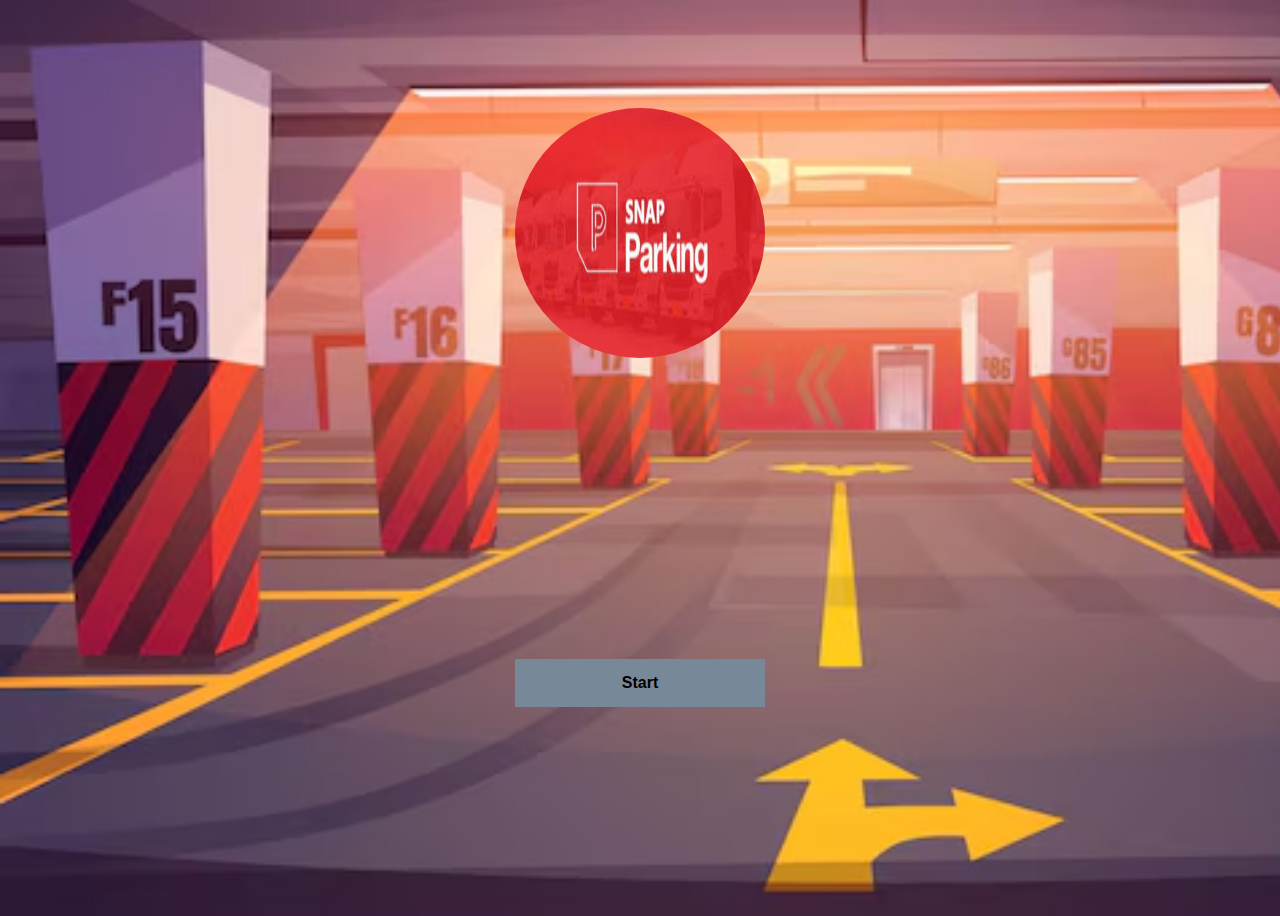
<file: templates/index.html>
<!DOCTYPE html>
<html lang="en">
<head>
<meta charset="UTF-8">
<meta name="viewport" content="width=device-width, initial-scale=1.0">
<title>Document</title>
<link rel="stylesheet" href="style.css"/>
</head>
<body>
<div>
<img src="../images/logo.jpg"/>
</div>
<div>
<a href="./select.html"> <button><strong>Start</strong></button></a>
</div>
</body>
</html>
</file>
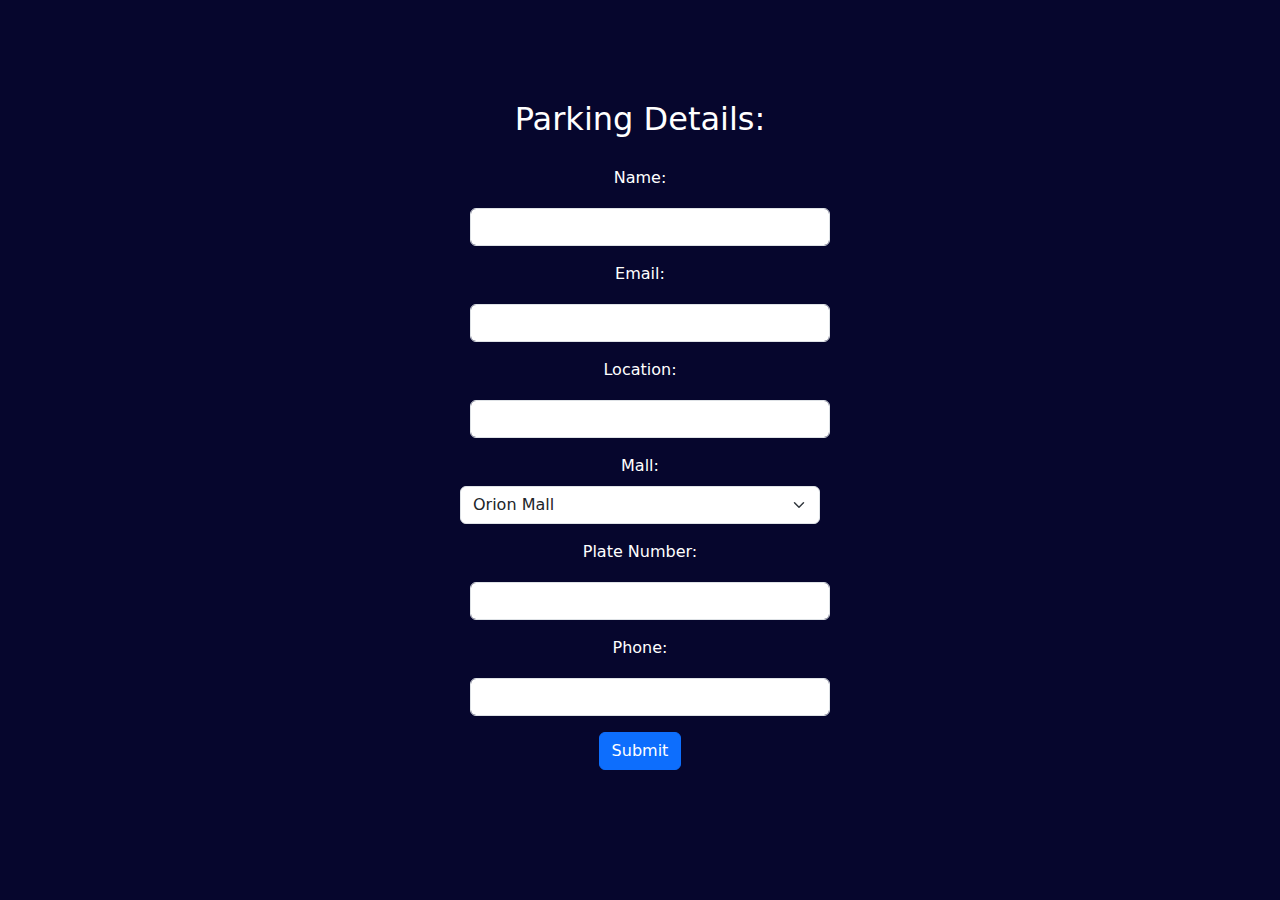
<file: templates/form.html>
<!DOCTYPE html>
<html lang="en">
<head>
<meta charset="UTF-8">
<meta name="viewport" content="width=device-width, initial-scale=1.0">
<title>Parking Form</title>
<link href="https://cdn.jsdelivr.net/npm/bootstrap@5.3.3/dist/css/bootstrap.min.css"rel="stylesheet"
integrity="sha384-QWTKZyjpPEjISv5WaRU9OFeRpok6YctnYmDr5pNlyT2bRjXh0JMhjY6hW+ALEwIH"
crossorigin="anonymous">
<link rel="stylesheet" href="./form.css"/>
<style>
/* Add custom styles for a smaller form */
.form-container {
max-width: 400px; /* Adjust the width as needed */
margin: 0 auto; /* Center the form horizontally */
padding: 20px; /* Add some padding for spacing */
}
</style>
</head>
<body>
<h2>Parking Details:</h2>
<div class="form-container">
<form id="parkingForm">
<div class="mb-3">
<label for="name" class="form-label">Name:</label>
<input type="text" class="form-control" id="name" name="name" required>
</div>
<div class="mb-3">
<label for="email" class="form-label">Email:</label>
<input type="email" class="form-control" id="email" name="email" required>
</div>
<div class="mb-3">
<label for="location" class="form-label">Location:</label>
<input type="text" class="form-control" id="location" name="location">
</div>
<div class="mb-3">
<label for="mall" class="form-label">Mall:</label>
<select class="form-select" id="mall" name="mall">
<option>Orion Mall</option>
<option>Mantri Square Mall</option>
<option>Forum Fiza Mall</option>
<option>City Centre</option>
</select>
</div>
<div class="mb-3">
<label for="plate" class="form-label">Plate Number:</label>
<input type="text" class="form-control" id="plate" name="plate">
</div>
<div class="mb-3">
<label for="phone" class="form-label">Phone:</label>
<input type="text" class="form-control" id="phone" name="phone">
</div>
<button type="submit" class="btn btn-primary">Submit</button>
</form>
</div>
<script>
document.getElementById("parkingForm").addEventListener('submit', function(e) {
e.preventDefault();
// handle form submission here (already implemented in given code)
// After successful form submission, show success message
const successAlert = document.createElement('div');
successAlert.classList.add('alert', 'alert-success', 'role="alert"');
successAlert.textContent = 'Form submitted successfully!';
document.getElementById('parkingForm').after(successAlert);
// Add an OK button to the success message
const okButton = document.createElement('button');
okButton.type = 'button';
okButton.classList.add('btn', 'btn-primary');
okButton.textContent = 'OK';
okButton.addEventListener('click', () => {
window.location.href = 'timing.html'; // Redirect to timing.html
});
successAlert.appendChild(okButton);
});
</script>
</body>
</html>
</file>
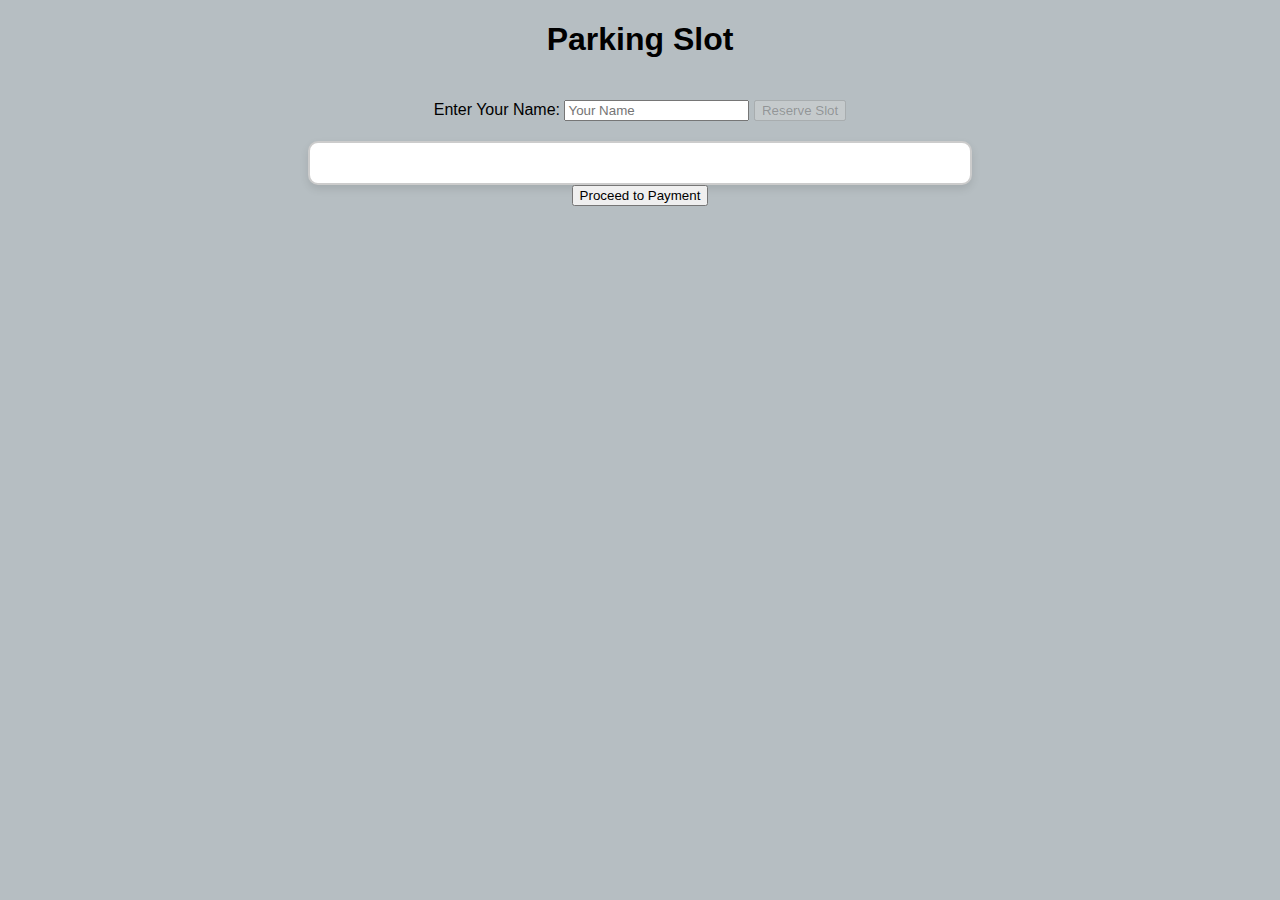
<file: templates/parking_space.html>
<!DOCTYPE html>
<html lang="en">
<head>
<meta charset="UTF-8">
<meta name="viewport" content="width=device-width, initial-scale=1.0">
<title>Parking Layout</title>
<link rel="stylesheet" href="./parking_space.css">
</head>
<body>
<h1>Parking Slot</h1>
<div class="form-container">
<label for="username">Enter Your Name:</label>
<input type="text" id="username" placeholder="Your Name">
<button id="submit" disabled>Reserve Slot</button>
</div>
<div id="parking-lot" class="parking-lot"></div>
<a href="./payment.html"><button style="float: right;">Proceed to Payment</button></a>
</body>
</html>
</file>
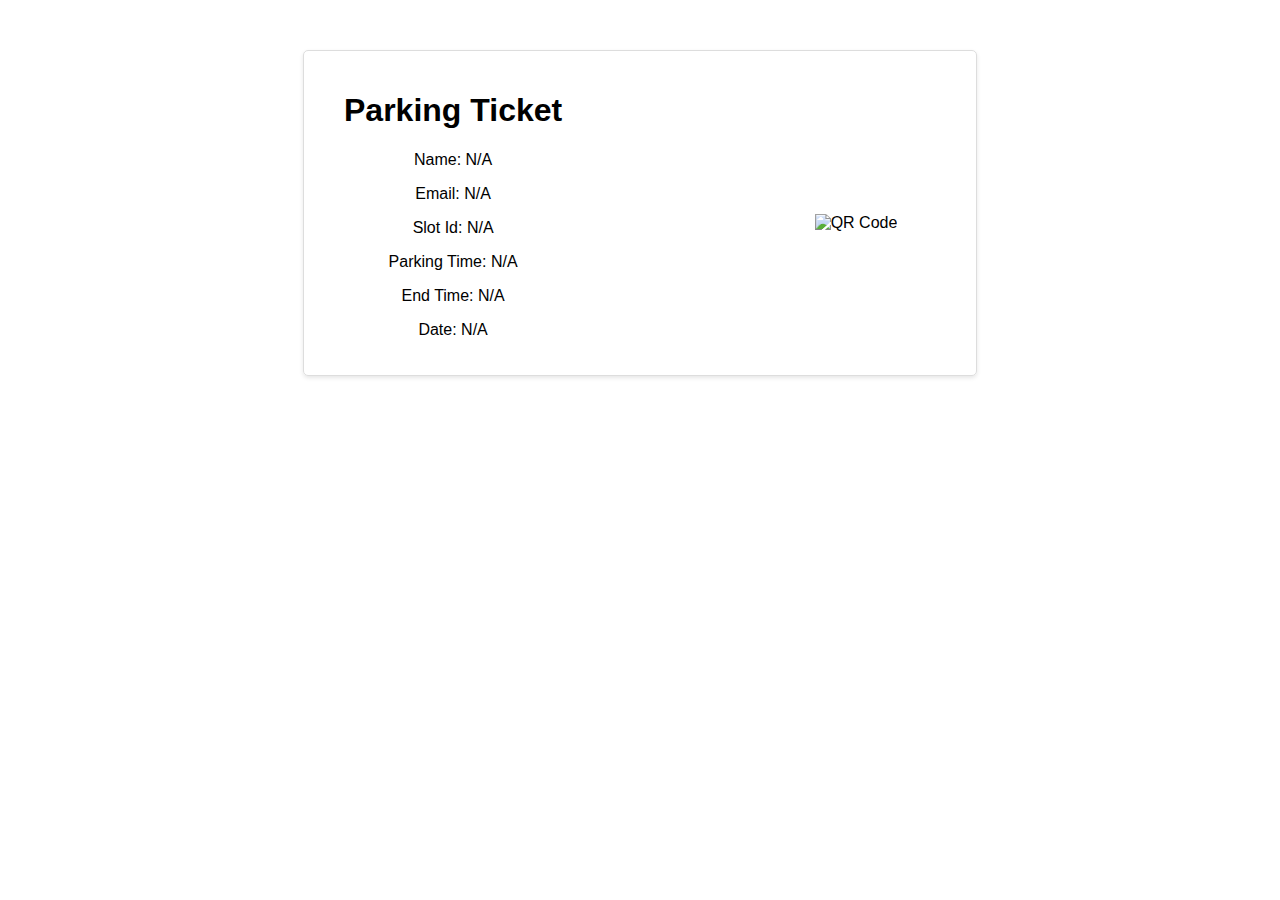
<file: templates/ticket.html>
<!DOCTYPE html>
<html lang="en">
<head>
<meta charset="UTF-8">
<meta name="viewport" content="width=device-width, initial-scale=1.0">
<title>Parking Ticket</title>
<link rel="stylesheet" href="./ticket.css"/>
</head>
<body>
<div class="container">
<div class="ticket-details">
<h1>Parking Ticket</h1>
<p>Name: <span id="name">N/A</span></p>
<p>Email: <span id="email">N/A</span></p>
<p>Slot Id: <span id="slotId">N/A</span></p>
<p>Parking Time: <span id="parkingTime">N/A</span></p>
<p>End Time: <span id="endTime">N/A</span></p>
<p>Date: <span id="date">N/A</span></p>
</div>
<div class="qr-code-container">
<img id="qrCode" alt="QR Code" />
</div>
</div>
<script>
async function fetchTicket() {
try {
// Fetch the ticket data from the backend
const response = await fetch('http://localhost:5001/get-ticket');
if (!response.ok) {
throw new Error(`HTTP error! status: ${response.status}`);
}
const data = await response.json();
const ticketData = data.ticketData || {};
const qrCodeUrl = data.qrCodeUrl;
// Update HTML with ticket details
document.getElementById('name').innerText = ticketData.name || 'N/A';
document.getElementById('email').innerText = ticketData.email || 'N/A';
document.getElementById('slotId').innerText = ticketData.slotId || 'N/A';
document.getElementById('parkingTime').innerText = ticketData.Parking_time || 'N/A';
document.getElementById('endTime').innerText = ticketData.End_time || 'N/A';
document.getElementById('date').innerText = ticketData.Date || 'N/A';
// Set QR code
if (qrCodeUrl) {
document.getElementById('qrCode').src = qrCodeUrl;
}
} catch (error) {
console.error('Error fetching ticket:', error);
alert('Failed to fetch ticket details. Please try again.');
}
}
// Call the function to fetch and display ticket data
fetchTicket();
</script>
</body>
</html>
</file>
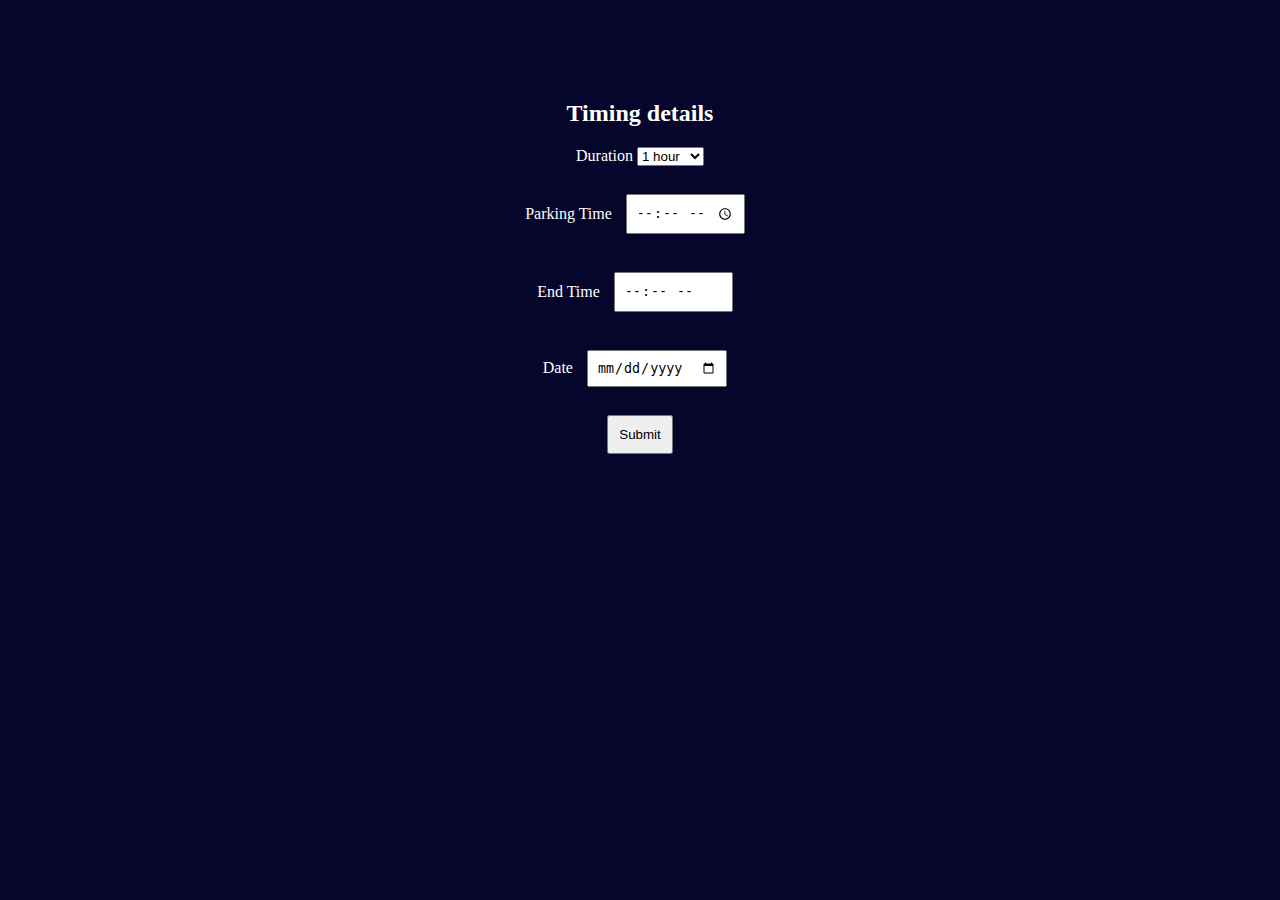
<file: templates/timing.html>
<!DOCTYPE html>
<html lang="en">
<head>
<meta charset="UTF-8">
<meta name="viewport" content="width=device-width, initial-scale=1.0">
<title>Timing</title>
<style>
body{
background-color: rgb(6, 6, 45);
text-align: center;
margin: 100px; 
color: white;
}
input{
padding: 8px;
margin: 10px;
}
a{
text-align: end;
justify-content: end;
float: right;
}
button{
padding: 10px;
}
</style>
</head>
<body>
<form id="parkingTimeDate" method="post">
<h2>Timing details </h2>
<label for="time">Duration</label>
<select name="time" id="time" onchange="updateEndTime()">
<option value="1">1 hour</option>
<option value="2">2 hours</option>
<option value="3">3 hours</option>
<option value="4">4 hours</option>
</select><br><br>
<label for="parking-time">Parking Time</label>
<input type="time" id="parking-time" onchange="updateEndTime()"><br><br>
<label for="end-time">End Time</label>
<input type="time" id="end-time" readonly><br><br>
<label for="date">Date</label>
<input type="date" id="date"><br><br>
<button type="submit">Submit</button>
</form>
<div id="total-amount"></div> <script>
function updateEndTime() {
const parkingTime = document.getElementById('parking-time').value;
const selectedTime = document.getElementById('time').value;
if (parkingTime && selectedTime) {
const startDate = new Date(`1970-01-01T${parkingTime}:00`);
const duration = parseInt(selectedTime);
const endDate = new Date(startDate.getTime() + duration * 60 * 60 * 1000);
const endHours = endDate.getHours().toString().padStart(2, '0');
const endMinutes = endDate.getMinutes().toString().padStart(2, '0');
const endTime = `${endHours}:${endMinutes}`;
document.getElementById('end-time').value = endTime;
const pricePerHour = 50; 
const totalAmount = duration * pricePerHour;
document.getElementById('total-amount').textContent = `Total Amount: ₹${totalAmount}`;
}
}
document.getElementById("parkingTimeDate").addEventListener("submit", async (e) => {
e.preventDefault(); 
const formData = {
Time: document.getElementById('time').value,
Parking_time: document.getElementById('parking-time').value,
End_time: document.getElementById('end-time').value,
Date: document.getElementById('date').value,
};
try {
const response = await fetch('http://localhost:5003/submit-parking', {
method: 'POST',
headers: { 'Content-Type': 'application/json' },
body: JSON.stringify(formData),
});
if (!response.ok) {
throw new Error('Network response was not ok');
}
const data = await response.json();
console.log('Server Response:', data);
alert('Form submitted successfully!');
// Redirect to parking_space.html after a short delay
setTimeout(() => {
window.location.href = 'parking_space.html'; 
}, 500); // 500ms delay
} catch (error) {
console.error('Error:', error);
alert('Failed to submit form.');
}
});
</script>
</body>
</html>
</file>
<file: templates/style.css>
body{
    background-image: url('../images/index.avif');
    background-repeat: no-repeat;
    background-size: cover;
    }
    img{
    display: inline-flex;/* Use inline-flex to align the icon properly */
    justify-content: center; /* Center the icon horizontally */
    align-items: center; /*Center the icon vertically */
    width: 250px; /* Set the width of the circle */
    height: 250px; /* Set the height of the circle */
    border-radius: 50%; /* Makes the icon circular */
    font-size: 24px; /* Adjust the size of the icon */
    }
    button{
    padding: 15px;
    width: 250px;
    background-color: lightslategrey;
    border: none;
    font-size: medium;
    }
    button:hover{
    background-color: white;
    }
    div{
    display: flex;
    justify-content: center;
    height: 50vh;
    align-items: center;
    }
</file>
<file: templates/form.css>
body{
    background-color: rgb(6, 6, 45);
    text-align: center;
    margin: 100px;
    background-repeat: no-repeat;
    background-size: cover;
    color: white;
    }
    input{
    padding: 8px;
    margin: 10px;
    }
    a{
    text-align: end;
    justify-content: end;
    float: right;
    }
    button{
    padding: 10px;
    }
</file>
<file: templates/parking_space.css>
body {
    font-family: Arial, sans-serif;
    display: flex;
    flex-direction: column;
    align-items: center;
    min-height: 100vh;
    margin: 0;
    background-color: rgb(182, 190, 194);
    }
    .parking-lot {
    display: grid;
    grid-template-columns: repeat(9, 60px);
    gap: 10px;
    background-color: #fff;
    padding: 20px;
    border: 2px solid #ccc;
    border-radius: 10px;
    box-shadow: 0 4px 8px rgba(0, 0, 0, 0.1);
    margin-top: 20px;
    }
    .parking-slot {
    width: 60px;
    height: 40px;
    display: flex;
    justify-content: center;
    align-items: center;
    background-color: #87CEEB;
    color: #fff;
    font-weight: bold;
    border: 1px solid #005f73;
    border-radius: 5px;
    cursor: pointer;
    transition: background-color 0.3s;
    }
    .parking-slot.selected {
    background-color: #32CD32;
    }
    .form-container {
    margin-top: 20px;
    }
</file>
<file: templates/ticket.css>
body {
    font-family: Arial, sans-serif;
    text-align: center;
    margin-top: 50px;
    }
    .container {
    width: 50%;
    margin: 0 auto;
    padding: 20px;
    border: 1px solid #ddd;
    border-radius: 5px;
    box-shadow: 0 2px 4px rgba(0, 0, 0, 0.1);
    }
    img {
    margin-top: 20px;
    max-width: 200px;
    }
    .container {
    display: flex; /* Use flexbox for side-by-side layout */
    justify-content: space-between; /* Space between the QR code and details */
    align-items: center; /* Align vertically */
    padding: 20px;
    }
    .qr-code-container {
    width: 200px; /* Adjust width as needed */
    }
    .qr-code-container img {
    width: 100%; /* Make the QR code responsive */
    }
    .ticket-details {
    margin-left: 20px; /* Add some space between the QR code and details */
    }
</file>
